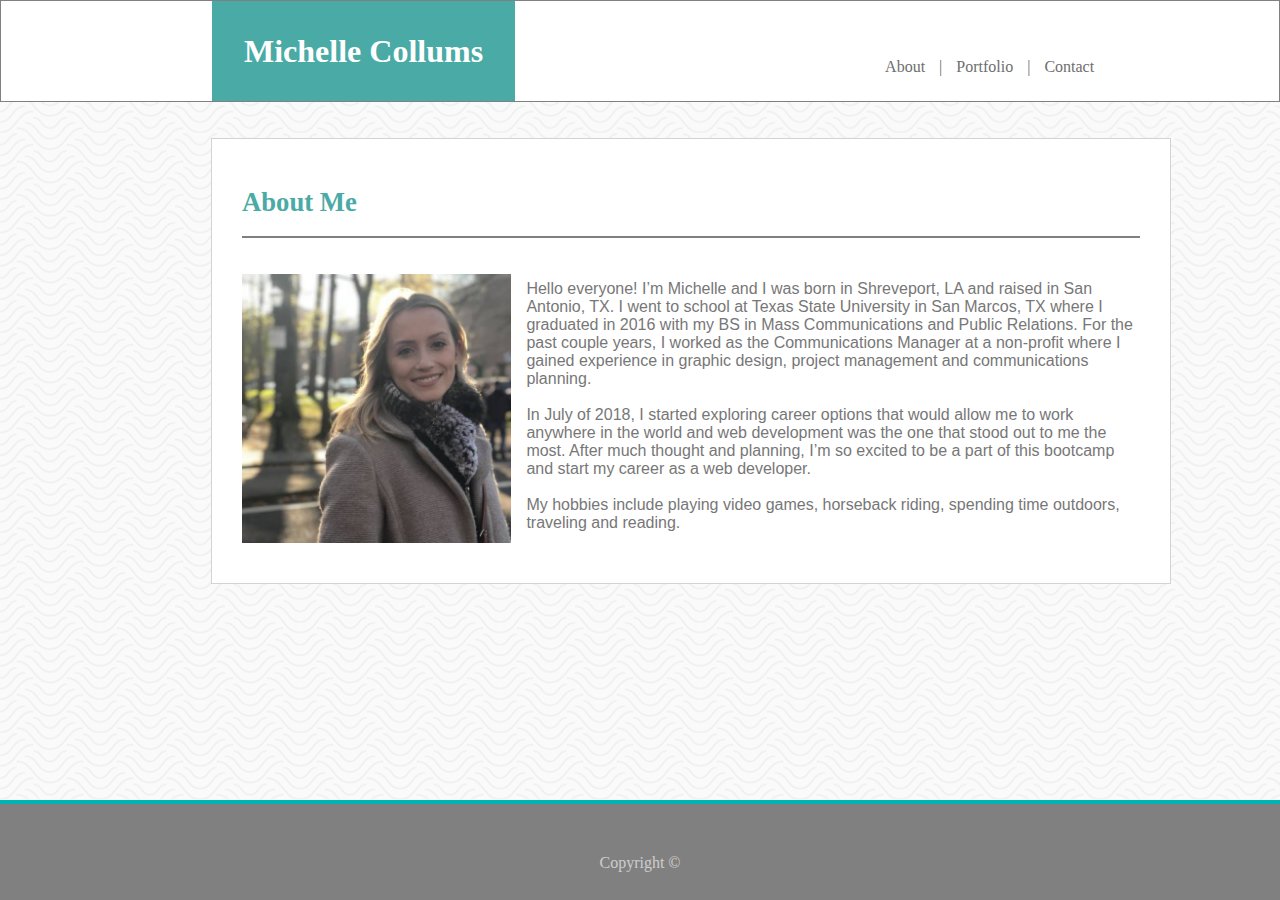
<file: index.html>
<!DOCTYPE html>
<html lang="en">
<head>
    <meta charset="UTF-8">
    <meta name="viewport" content="width=device-width, initial-scale=1.0">
    <meta http-equiv="X-UA-Compatible" content="ie=edge">
    <!-- <link rel="stylesheet" type="text/css" href="assets/css/default.css"> -->
    <link rel="stylesheet" type="text/css" href="assets/css/indexstyle.css">

    <title>About Me</title>
</head>
<body>
    <header>
        <h1 id="headerName">Michelle Collums</h1>
        <section id="navigation">
            <a class="navlink" href="index.html">About</a> 
            |
            <a class="navlink" href="portfolio.html">Portfolio</a>
            |
            <a class="navlink" href="contact.html">Contact</a> 
        </section>
    </header> 
    <br />
    <br />

    <!-- This holds the entire about section-->
    <section id="aboutMeSection">
        <h1 id="aboutMeHeading">About Me</h1>
            <hr noshade id="hrAboutMe"/>
        <br />
        <img id="biophoto" src="assets/images/michelle.jpg" alt="Michelle"/>
        <p>
            Hello everyone! I’m Michelle and I was born in Shreveport, LA and raised in San Antonio, TX. I went to school at Texas State University in San Marcos, TX where I graduated in 2016 with my BS in Mass Communications and Public Relations. For the past couple years, I worked as the Communications Manager at a non-profit where I gained experience in graphic design, project management and communications planning. 
            <br><br/> In July of 2018, I started exploring career options that would allow me to work anywhere in the world and web development was the one that stood out to me the most. After much thought and planning, I’m so excited to be a part of this bootcamp and start my career as a web developer. 
            <br><br/> My hobbies include playing video games, horseback riding, spending time outdoors, traveling and reading.
        </p>
    </section>

    <footer>
        <hr noshade id="hrBottomTeal">
            <p id="copyright">Copyright &copy;</p>
    </footer>

</body>
</html>
</file>
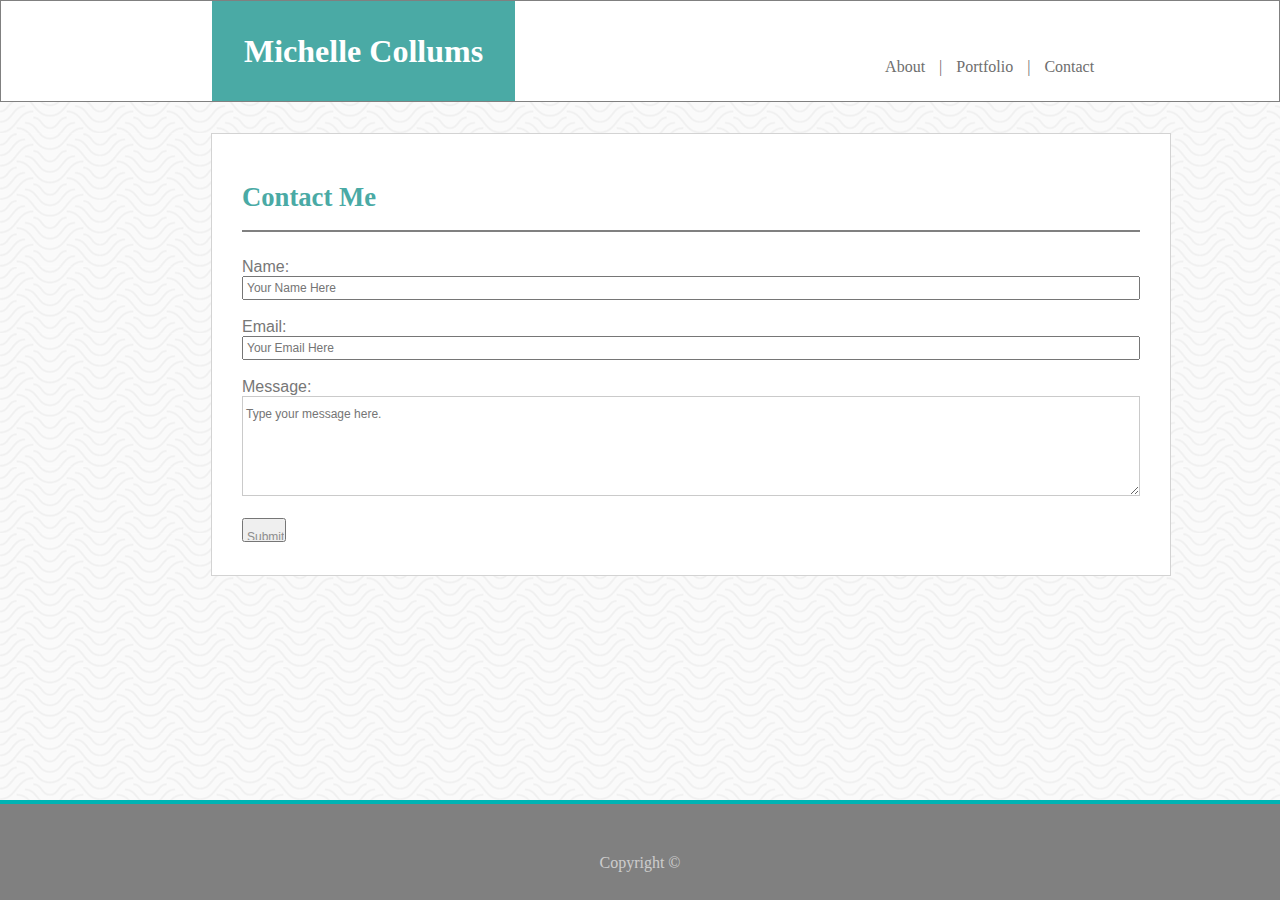
<file: contact.html>
<!DOCTYPE html>
<html lang="en">
<head>
    <meta charset="UTF-8">
    <meta name="viewport" content="width=device-width, initial-scale=1.0">
    <meta http-equiv="X-UA-Compatible" content="ie=edge">
    <title>Contact Me</title>
    <link rel="stylesheet" type="text/css" href="assets/css/contactstyle.css">

</head>
<body>
        <header>
            <h1 id="headerName">Michelle Collums</h1>
            <section id="navigation">
                <a class="navlink" href="index.html">About</a> 
                |
                <a class="navlink" href="portfolio.html">Portfolio</a>
                |
                <a class="navlink" href="contact.html">Contact</a> 
            </section>
        </header> 
        
        <!-- This holds the entire contact section-->
        <section id="contactSection">
            <h1 id="contactHeading">Contact Me</h1>
            <hr noshade id="hrContact"/>
            <br />
            <form>
                Name:<br>
                    <input type="text" class="inputBox" name="Name" placeholder="Your Name Here"><br><br>
                Email:<br>
                    <input type="text" class="inputBox" name="Email" placeholder="Your Email Here"><br><br>
                Message:<br>
                    <textarea name="comment" form="usrform" class="inputBox textareaForm" placeholder="Type your message here."></textarea><br><br>
                <input type="submit" class="submitButton" value="Submit">
            </form>

        </section>
    

        <footer>
            <hr noshade id="hrBottomTeal">
                <p id="copyright">Copyright &copy;</p>
        </footer>
</body>
</html>
</file>
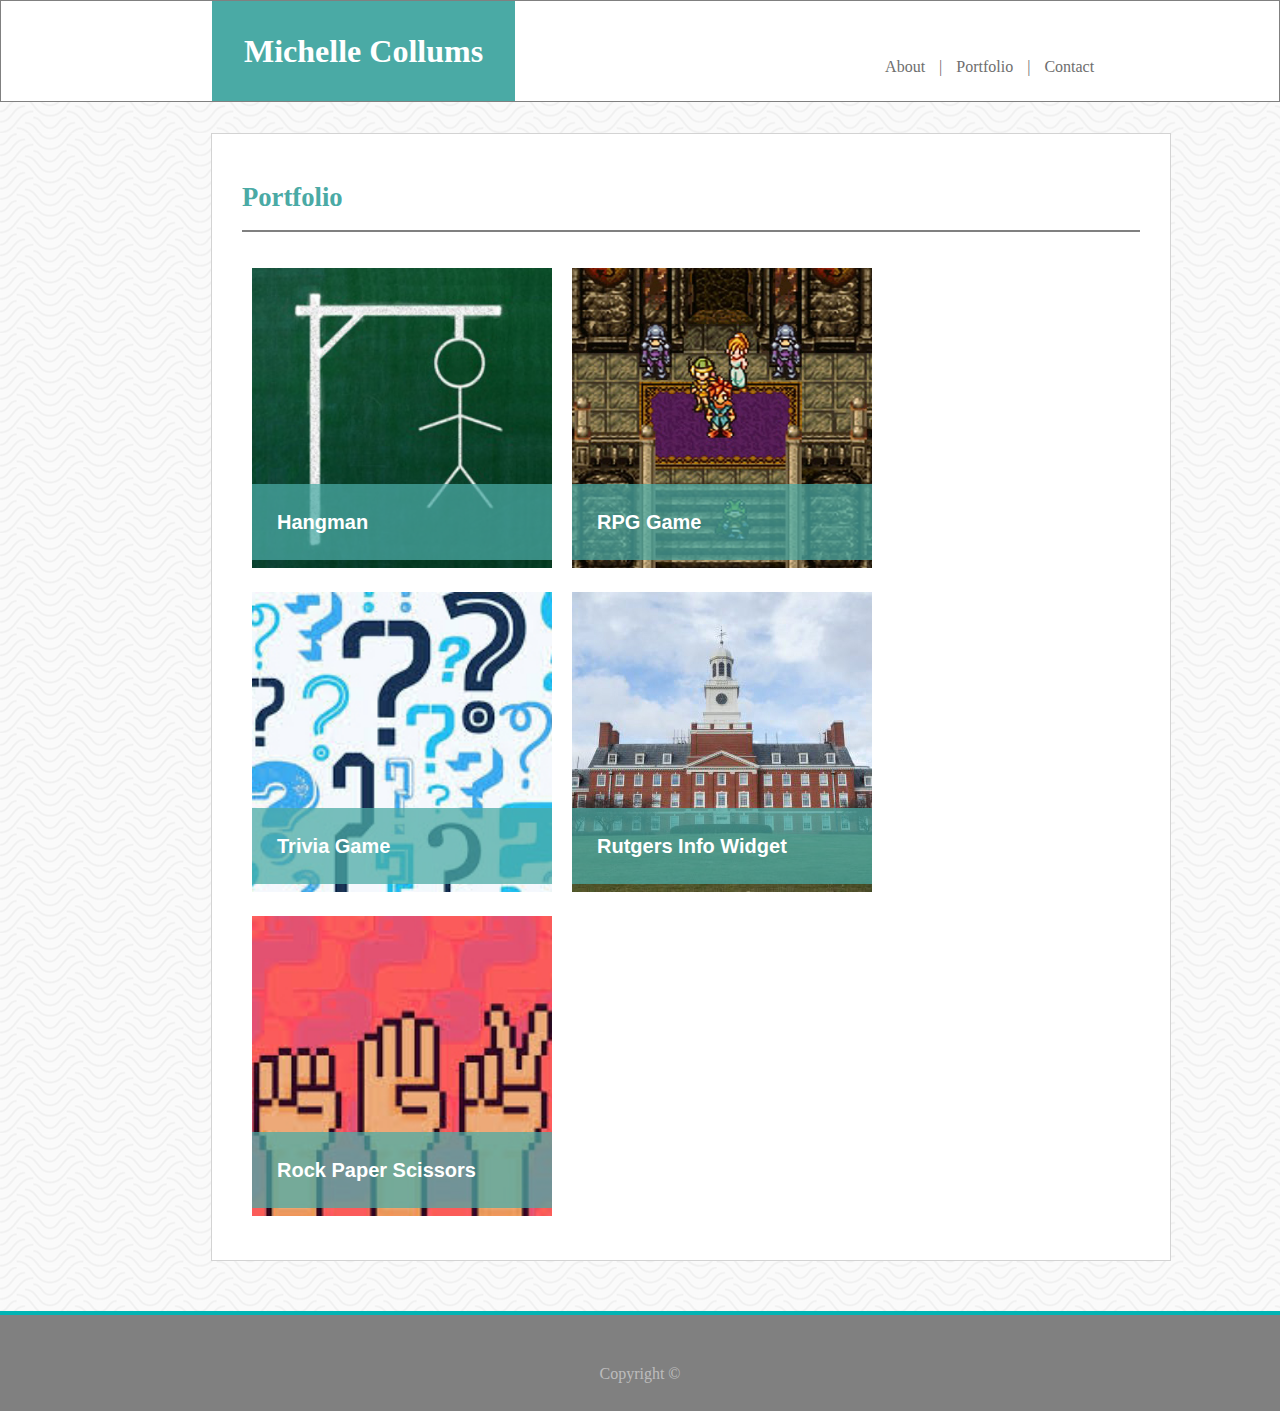
<file: portfolio.html>
<!DOCTYPE html>
<html lang="en">
<head>
    <meta charset="UTF-8">
    <meta name="viewport" content="width=device-width, initial-scale=1.0">
    <meta http-equiv="X-UA-Compatible" content="ie=edge">
    <title>Michelle's Portfolio</title>
    <link rel="stylesheet" type="text/css" href="assets/css/portfoliostyle.css">

</head>
<body>
    <header>
        <h1 id="headerName">Michelle Collums</h1>
        <section id="navigation">
            <a class="navlink" href="index.html">About</a> 
            |
            <a class="navlink" href="portfolio.html">Portfolio</a>
            |
            <a class="navlink" href="contact.html">Contact</a> 
        </section>
    </header> 

    <!-- This holds the entire portfolio section-->
    <section id="portfolioSection">
            <h1 id="portfolioHeading">Portfolio</h1>
            <hr noshade id="hrPortfolio"/>
            <br />
            <section id="portfolioGrid">
                    <div class="block" id="hangmanBlock">
                        <img src="assets/images/hangman.jpeg" alt="Hangman" class="portfolio-images">
                        <div class="text-block"> 
                            <h4 class="image-text">Hangman</h4>
                        </div>
                    </div>

                    <div class="block" id="rpgBlock">
                        <img src="assets/images/rpg.jpeg" alt="RPG Game" class="portfolio-images">
                        <div class="text-block"> 
                            <h4 class="image-text">RPG Game</h4>
                        </div>
                    </div>

                    <div class="block" id="triviaBlock">
                        <img src="assets/images/trivia.jpeg" alt="TriviaGame" class="portfolio-images">
                        <div class="text-block"> 
                            <h4 class="image-text">Trivia Game</h4>
                        </div>
                    </div>

                    <div class="block" id="rutgersBlock">
                        <img src="assets/images/rutgers.jpeg" alt="Rutgers Info Widget" class="portfolio-images">
                        <div class="text-block"> 
                            <h4 class="image-text">Rutgers Info Widget</h4>
                        </div>
                    </div>

                    <div class="block" id="rpsBlock">
                        <img src="assets/images/rps.jpeg" alt="Rock Paper Scissors" class="portfolio-images">
                        <div class="text-block"> 
                            <h4 class="image-text">Rock Paper Scissors</h4>
                        </div>
                    </div>
            </section>
    </section>

    <footer>
        <hr noshade id="hrBottomTeal">
            <p id="copyright">Copyright &copy;</p>
    </footer>

</body>
</html>
</file>
<file: assets/css/indexstyle.css>
* {
    text-align: left; 
    box-sizing: border-box;
}

body {
    margin: 0;
    background-image: url(../images/papyrus.png);
}

a {
    text-decoration: none;
    color: rgb(110, 110, 110);
}

header {
    box-sizing: content-box;
    background-color: white;
    height: 100px;
    border-width: 1px;
    border-color: grey;
    border-style: solid;
}

footer {
    background-color: grey;
    clear: both;
    padding-bottom: 0;
    position: absolute; 
    left: 0 ; right: 0; bottom: 0; 
    height: 100px; 
}

#headerName {
    box-sizing: content-box;
    color:white;
    background-color:#4aaaa5;
    padding: 32px;
    height: 36px;
    margin-left: 211px;
    margin-top: 0px;
    margin-bottom: 0px;
    float: left;
    font-family:'Georgia', Times, Times New Roman, serif;
}

#navigation {
    text-decoration: none;
    font-family:'Georgia', Times, "Times New Roman", serif;
    float: left;
    color: rgb(110, 110, 110);
    height: 17.75px;
    margin: 57px 0px;
    margin-left: 360px;
}

.navlink {
    padding: 10px;  
}

#hrAboutMe {
    color: #666666;
    border-width: 1px;
}

#aboutMeSection {
    width: 960px;
    padding: 30px; 
    text-align: center;
    background-color: white;
    clear: both;
    float:left;
    border: lightgrey;
    border-style:solid;
    border-width: 1px;
    margin-left: 211px;
    margin-bottom: 100px;
    font-family: Arial, Helvetica, sans-serif;
    color: #777777; 
}

#aboutMeHeading {
    font-family:'Georgia', Times, "Times New Roman", serif;
    color: #4aaaa5;
    font-size: 20pt;
}

#biophoto {
    float: left;
    margin: 10px 15px 10px 0px;
    width: 30%;
    height: auto;
}

#hrBottomTeal {
    margin: 0;
    border-width: 2px;
    border-color:rgb(0, 180, 180);
    clear: both;
}

#copyright {
    color: white;
    opacity: 60%;
    text-align: center;
    margin-top: 50px; 
}
</file>
<file: assets/css/contactstyle.css>
* {
    text-align: left; 
    box-sizing: border-box;
}

body {
    margin: 0;
    background-image: url(../images/papyrus.png);
    height: 100%;
}

a {
    text-decoration: none;
    color: rgb(110, 110, 110);
}

header {
    box-sizing: content-box;
    background-color: white;
    height: 100px;
    border-width: 1px;
    border-color: grey;
    border-style: solid;
}

footer {
    background-color: grey;
    clear: both;
    padding-bottom: 0;
    position: absolute; 
    left: 0 ; right: 0; bottom: 0; 
    height: 100px; 
}

#headerName {
    box-sizing: content-box;
    color:white;
    background-color:#4aaaa5;
    padding: 32px;
    height: 36px;
    margin-left: 211px;
    margin-top: 0px;
    margin-bottom: 0px;
    float: left;
    font-family:'Georgia', Times, Times New Roman, serif;
}

/* Navigation block*/
#navigation {
    text-decoration: none;
    font-family:'Georgia', Times, "Times New Roman", serif;
    float: left;
    color: rgb(110, 110, 110);
    height: 17.75px;
    margin: 57px 0px;
    margin-left: 360px;
}

/* Links for the navigation block*/
.navlink {
    padding: 10px;  
}

#contactSection {
    width: 960px;
    padding: 30px; 
    text-align: center;
    background-color: white;
    clear: both;
    border: lightgrey;
    border-style:solid;
    border-width: 1px;
    margin-left: 211px;
    margin-bottom: 100px;
    font-family: Arial, Helvetica, sans-serif;
    color: #777777; 
}

#contactHeading {
    font-family:'Georgia', Times, "Times New Roman", serif;
    color: #4aaaa5;
    font-size: 20pt;
}

/* Line seperating the heading and the contact form*/
#hrContact {
    color: #666666;
    border-width: 1px;
}

.formTitles {
    padding: 0px;;
}

.inputBox {
    margin: 0px 0px;
    padding: 10px 0px;
    height: 20px;
    width: 100%;
    font-size: 12px;
    color: #8d8d8d;
    font-family: Arial, Helvetica, sans-serif;
    text-indent: 3px;
}

/* This is the submit button*/
.submitButton {
    margin: 0px 0px;
    padding: 10px 0px;
    height: 20px;
    font-size: 12px;
    color: #8d8d8d;
    font-family: Arial, Helvetica, sans-serif;
    text-indent: 3px;
}

/* This is for the message box*/
.textareaForm {
    height: 100px;
    outline: none !important;
    border:1px solid #cacaca;
}

#hrBottomTeal {
    margin: 0;
    border-width: 2px;
    border-color:rgb(0, 180, 180);
    clear: both;
}

#copyright {
    color: white;
    opacity: 60%;
    text-align: center;
    margin-top: 50px; 
}
</file>
<file: assets/css/portfoliostyle.css>
* {
    text-align: left; 
    box-sizing: border-box;
}

body {
    margin: 0;
    background-image: url(../images/papyrus.png);
    height: 100%;
}

a {
    text-decoration: none;
    color: rgb(110, 110, 110);
}

header {
    box-sizing: content-box;
    background-color: white;
    height: 100px;
    border-width: 1px;
    border-color: grey;
    border-style: solid;
}

footer {
    background-color: grey;
    clear: both;
    padding-bottom: 0;
    height: 100px; 
    margin-top: -50px;
}

/* This is for the static block with my name*/
#headerName {
    box-sizing: content-box;
    color:white;
    background-color:#4aaaa5;
    padding: 32px;
    height: 36px;
    margin-left: 211px;
    margin-top: 0px;
    margin-bottom: 0px;
    float: left;
    font-family:'Georgia', Times, Times New Roman, serif;
}

/* Navigation block*/
#navigation {
    text-decoration: none;
    font-family:'Georgia', Times, "Times New Roman", serif;
    float: left;
    color: rgb(110, 110, 110);
    height: 17.75px;
    margin: 57px 0px;
    margin-left: 360px;
}

/* Links for the navigation block*/
.navlink {
    padding: 10px;  
}

#portfolioSection {
    width: 960px;
    padding: 30px; 
    text-align: center;
    background-color: white;
    clear: both;
    border: lightgrey;
    border-style:solid;
    border-width: 1px;
    margin-left: 211px;
    margin-bottom: 100px;
    font-family: Arial, Helvetica, sans-serif;
    color: #777777; 
}

#portfolioHeading {
    font-family:'Georgia', Times, "Times New Roman", serif;
    color: #4aaaa5;
    font-size: 20pt;
}
 /* */
/* Line seperating the heading and the blocks*/
#hrPortfolio {
    color: #666666;
    border-width: 1px;
}

#portfolioGrid {
    display: flex;
    flex-wrap: wrap;

}
/* This is the positioning for each block*/
#hangmanBlock, #rpgBlock, #triviaBlock, 
#rutgersBlock, #rpsBlock {
    position: relative;
    margin: 10px;
}

.portfolio-images{
    width: 300px; 
    height: 300px;
}

 /* Line seperating the heading and the blocks*/
.text-block {
    position: absolute;
    background-color: #4aaaa5bd;
    color: white;
    width: 300px;
    bottom: 12px;
}

 /* Text that is positioned over each image block */
.image-text {
    margin-left: 25px;
    font-size: 20px;
}

 /* Line right above the footer block*/
#hrBottomTeal {
    margin: 0;
    border-width: 2px;
    border-color:rgb(0, 180, 180);
    clear: both;
}

#copyright {
    color: rgba(255, 255, 255, 0.801);
    text-align: center;
    opacity: 60%;
    margin-top: 50px; 
}
</file>
<file: assets/css/default.css>
/* http://meyerweb.com/eric/tools/css/reset/ 
   v2.0 | 20110126
   License: none (public domain)
*/

html, body, div, span, applet, object, iframe,
h1, h2, h3, h4, h5, h6, p, blockquote, pre,
a, abbr, acronym, address, big, cite, code,
del, dfn, em, img, ins, kbd, q, s, samp,
small, strike, strong, sub, sup, tt, var,
b, u, i, center,
dl, dt, dd, ol, ul, li,
fieldset, form, label, legend,
table, caption, tbody, tfoot, thead, tr, th, td,
article, aside, canvas, details, embed, 
figure, figcaption, footer, header, hgroup, 
menu, nav, output, ruby, section, summary,
time, mark, audio, video {
	margin: 0;
	padding: 0;
	border: 0;
	font-size: 100%;
	font: inherit;
	vertical-align: baseline;
}
/* HTML5 display-role reset for older browsers */
article, aside, details, figcaption, figure, 
footer, header, hgroup, menu, nav, section {
	display: block;
}
body {
	line-height: 1;
}
ol, ul {
	list-style: none;
}
blockquote, q {
	quotes: none;
}
blockquote:before, blockquote:after,
q:before, q:after {
	content: '';
	content: none;
}
table {
	border-collapse: collapse;
	border-spacing: 0;
}
</file>
